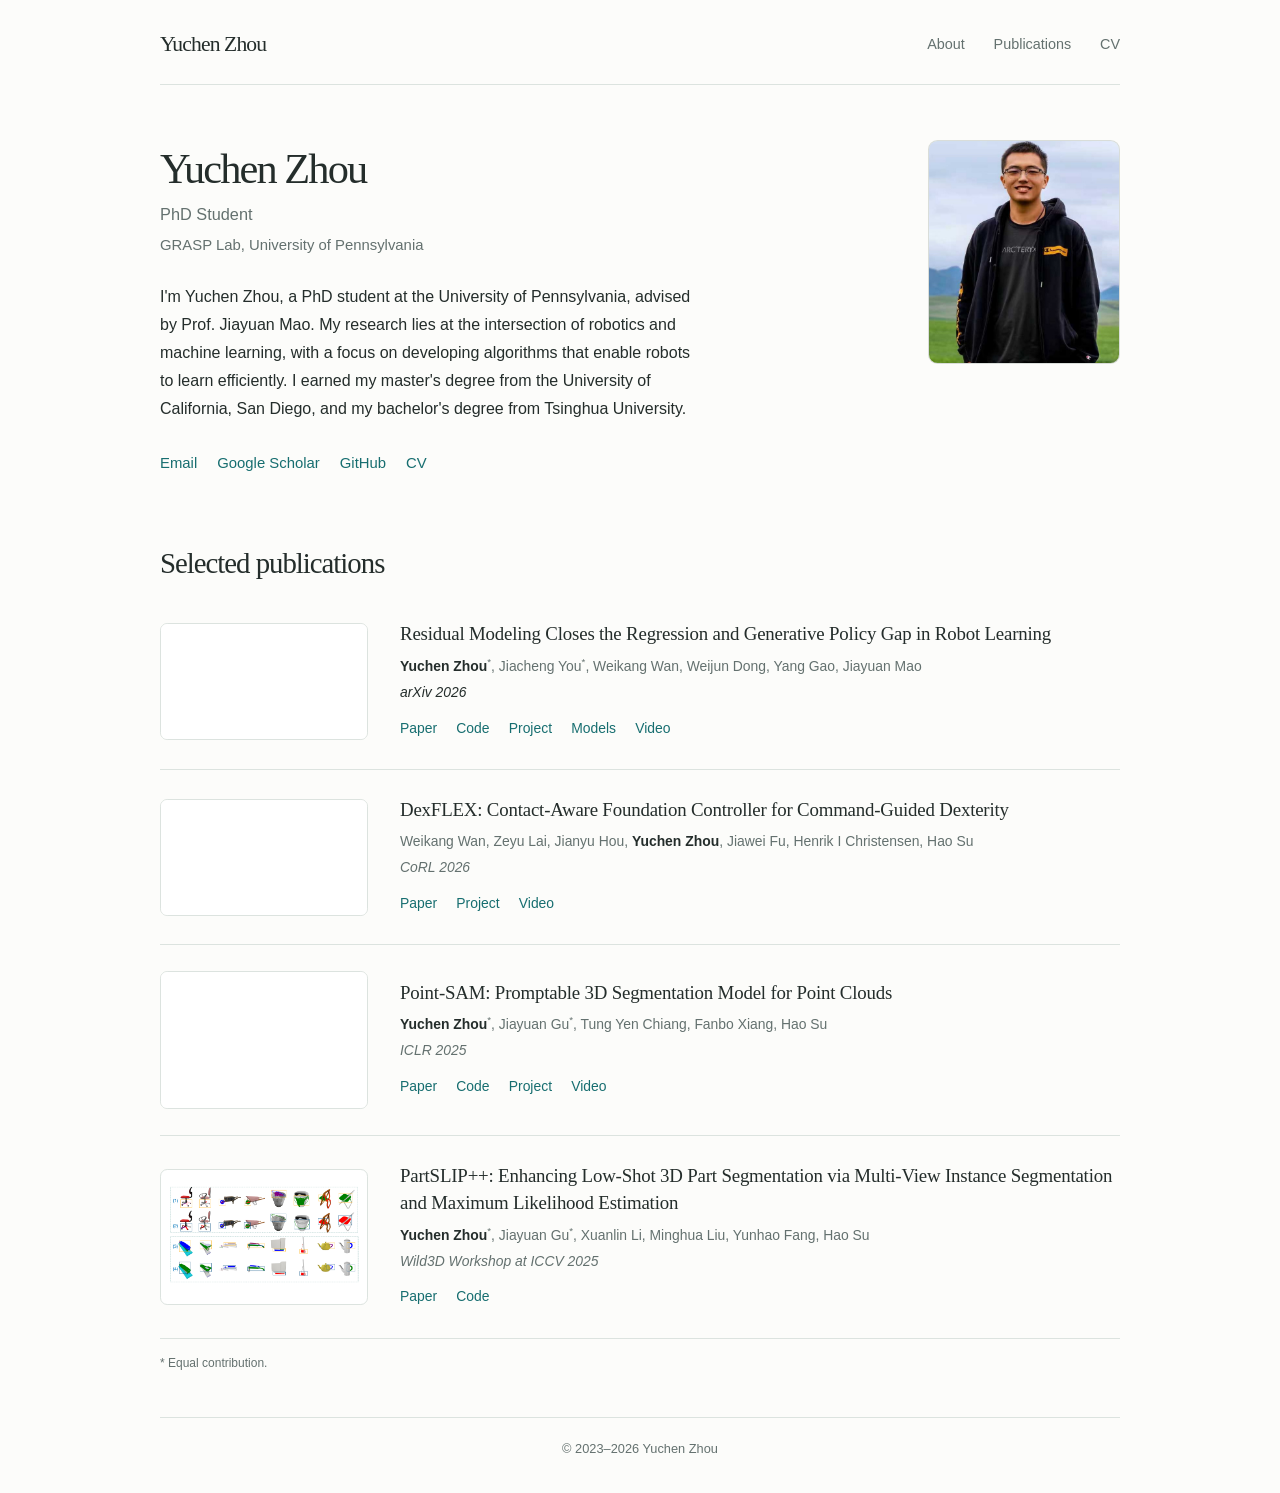
<file: index.html>
<!doctype html>
<!-- Generated by scripts/build.py. Edit templates/index.html and data/publications.json. -->
<html lang="en">
  <head>
    <meta charset="utf-8" />
    <meta name="viewport" content="width=device-width, initial-scale=1" />
    <meta name="description" content="Yuchen Zhou — PhD Student. Academic homepage, research links, and curriculum vitae." />
    <link rel="canonical" href="https://www.yuchenzh.com/" />
    <link rel="icon" href="assets/penn-coat-of-arms.svg" type="image/svg+xml" />
    <link rel="stylesheet" href="styles.css?v=centered-footer-1" />
    <script src="assets/js/media.js?v=dexflex-video-3" defer></script>
    <title>Yuchen Zhou</title>
  </head>
  <body>
    <a class="skip-link" href="#main">Skip to content</a>

    <div class="page-shell">
      <header class="site-header">
        <a class="site-name" href="./" aria-label="Yuchen Zhou, home">Yuchen Zhou</a>
        <nav aria-label="Main navigation">
          <a href="#about">About</a>
          <a href="#publications">Publications</a>
          <a href="assets/documents/Yuchen_Zhou_CV.pdf">CV</a>
        </nav>
      </header>

      <main id="main" tabindex="-1">
        <section class="profile" id="about" aria-labelledby="profile-name">
          <div class="profile-copy">
            <h1 id="profile-name">Yuchen Zhou</h1>
            <p class="role">PhD Student</p>
            <p class="affiliation">GRASP Lab, University of Pennsylvania</p>

            <div class="bio">
              <!-- BIO: Edit your introduction here. Add more <p> elements if needed. -->
              <p>
                I'm Yuchen Zhou, a PhD student at the University
                of Pennsylvania, advised by Prof. Jiayuan Mao.
                My research lies at the intersection of robotics
                and machine learning, with a focus on developing
                algorithms that enable robots to learn
                efficiently. I earned my master's degree from
                the University of California, San Diego, and my
                bachelor's degree from Tsinghua University.
              </p>
            </div>

            <ul class="profile-links" aria-label="Contact and academic profiles">
              <li><a href="mailto:zyc0187@engineering.upenn.edu">Email</a></li>
              <li><a href="https://scholar.google.com/citations?user=Sr4zAy0AAAAJ&amp;hl=en">Google Scholar</a></li>
              <li><a href="https://github.com/zyc00">GitHub</a></li>
              <li><a href="assets/documents/Yuchen_Zhou_CV.pdf" aria-label="Curriculum vitae (PDF)">CV</a></li>
            </ul>
          </div>

          <div class="portrait">
            <img src="assets/images/portrait.png" width="1024" height="1024"
                 alt="Yuchen Zhou outdoors in a field of yellow flowers." fetchpriority="high" />
          </div>
        </section>

        <section class="publications" id="publications" aria-labelledby="publications-heading">
          <div class="section-heading">
            <h2 id="publications-heading">Selected publications</h2>
          </div>
          <div class="publication-list">
            <article class="publication" aria-labelledby="ht-policy-title">
              <div class="publication-figure publication-video">
                <video autoplay muted loop playsinline preload="metadata" aria-label="Residual Modeling and HT-Policies research overview video">
                  <source src="assets/videos/ht-policy-overview.mp4" type="video/mp4" />
                  <a href="assets/videos/ht-policy-overview.mp4">Watch the HT-Policies demo</a>.
                </video>
              </div>
              <div class="publication-copy">
                <h3 id="ht-policy-title"><a href="https://projects.thelabone.org/regression-policy/">Residual Modeling Closes the Regression and Generative Policy Gap in Robot Learning</a></h3>
                <p class="publication-authors"><strong>Yuchen Zhou</strong><sup>*</sup>, Jiacheng You<sup>*</sup>, Weikang Wan, Weijun Dong, Yang Gao, Jiayuan Mao</p>
                <p class="publication-venue">arXiv 2026</p>
                <ul class="publication-links" aria-label="HT-Policies resources">
                  <li><a href="https://arxiv.org/abs/2610.12231">Paper</a></li>
                  <li><a href="https://github.com/the-labone/regression-policy">Code</a></li>
                  <li><a href="https://projects.thelabone.org/regression-policy/">Project</a></li>
                  <li><a href="https://huggingface.co/collections/yuchen0187/regressionpolicy">Models</a></li>
                  <li><a href="assets/videos/ht-policy-overview.mp4">Video</a></li>
                </ul>
              </div>
            </article>

            <article class="publication" aria-labelledby="dexflex-title">
              <div class="publication-figure publication-video">
                <video autoplay muted loop playsinline preload="metadata" aria-label="DexFLEX research overview video, playing at three times the original speed">
                  <source src="assets/videos/dexflex-overview.mp4" type="video/mp4" />
                  <a href="assets/videos/dexflex-overview.mp4">Watch the DexFLEX demo</a>.
                </video>
              </div>
              <div class="publication-copy">
                <h3 id="dexflex-title"><a href="https://dex-flex.github.io/">DexFLEX: Contact-Aware Foundation Controller for Command-Guided Dexterity</a></h3>
                <p class="publication-authors">Weikang Wan, Zeyu Lai, Jianyu Hou, <strong>Yuchen Zhou</strong>, Jiawei Fu, Henrik I Christensen, Hao Su</p>
                <p class="publication-venue"><a href="https://dex-flex.github.io/">CoRL 2026</a></p>
                <ul class="publication-links" aria-label="DexFLEX resources">
                  <li><a href="https://arxiv.org/abs/2610.14372">Paper</a></li>
                  <li><a href="https://dex-flex.github.io/">Project</a></li>
                  <li><a href="https://dex-flex.github.io/#video">Video</a></li>
                </ul>
              </div>
            </article>

            <article class="publication" aria-labelledby="point-sam-title">
              <div class="publication-figure publication-video">
                <video autoplay muted loop playsinline preload="metadata" aria-label="Point-SAM interactive segmentation of a Transformer model">
                  <source src="assets/videos/point-sam-transformer.mp4#t=3" type="video/mp4" />
                  <a href="assets/videos/point-sam-transformer.mp4">Watch the Point-SAM demo</a>.
                </video>
              </div>
              <div class="publication-copy">
                <h3 id="point-sam-title"><a href="https://point-sam.github.io/">Point-SAM: Promptable 3D Segmentation Model for Point Clouds</a></h3>
                <p class="publication-authors"><strong>Yuchen Zhou</strong><sup>*</sup>, Jiayuan Gu<sup>*</sup>, Tung Yen Chiang, Fanbo Xiang, Hao Su</p>
                <p class="publication-venue"><a href="https://proceedings.iclr.cc/paper_files/paper/2025/hash/8f363c981c796cd781729e6c0117cadc-Abstract-Conference.html">ICLR 2025</a></p>
                <ul class="publication-links" aria-label="Point-SAM resources">
                  <li><a href="https://arxiv.org/abs/2406.17741">Paper</a></li>
                  <li><a href="https://github.com/zyc00/Point-SAM">Code</a></li>
                  <li><a href="https://point-sam.github.io/">Project</a></li>
                  <li><a href="assets/videos/point-sam-transformer.mp4">Video</a></li>
                </ul>
              </div>
            </article>

            <article class="publication" aria-labelledby="partslip-title">
              <a class="publication-figure" href="assets/images/publications/partslip-results.png" aria-label="View the full PartSLIP++ segmentation results figure">
                <img src="assets/images/publications/partslip-results.png" width="2700" height="1440" loading="lazy" decoding="async" alt="Overview of PartSLIP and PartSLIP++ part segmentation results on chairs, wheelbarrows, buckets, monitors, and other objects; PartSLIP++ results appear in rows two and four." />
              </a>
              <div class="publication-copy">
                <h3 id="partslip-title"><a href="https://arxiv.org/abs/2312.03015">PartSLIP++: Enhancing Low-Shot 3D Part Segmentation via Multi-View Instance Segmentation and Maximum Likelihood Estimation</a></h3>
                <p class="publication-authors"><strong>Yuchen Zhou</strong><sup>*</sup>, Jiayuan Gu<sup>*</sup>, Xuanlin Li, Minghua Liu, Yunhao Fang, Hao Su</p>
                <p class="publication-venue"><a href="https://3d-in-the-wild.github.io/2025.html">Wild3D Workshop at ICCV 2025</a></p>
                <ul class="publication-links" aria-label="PartSLIP++ resources">
                  <li><a href="https://arxiv.org/abs/2312.03015">Paper</a></li>
                  <li><a href="https://github.com/zyc00/PartSLIP2">Code</a></li>
                </ul>
              </div>
            </article>
          </div>
          <p class="publication-note">* Equal contribution.</p>
        </section>
      </main>

      <footer class="site-footer">
        <span>© 2023–2026 Yuchen Zhou</span>
      </footer>
    </div>
  </body>
</html>
</file>
<file: styles.css>
/* Design settings: adjust these to change the page's overall appearance. */
:root {
  color-scheme: light;
  --paper: #fcfcfa;
  --ink: #242d2b;
  --muted: #64716f;
  --accent: #176e70;
  --accent-hover: #104e50;
  --rule: #dce3df;
  --serif: Georgia, "Times New Roman", serif;
  --sans: -apple-system, BlinkMacSystemFont, "Segoe UI", sans-serif;
}

* { box-sizing: border-box; }

html {
  scroll-behavior: smooth;
  scroll-padding-top: 2rem;
}

body {
  margin: 0;
  background: var(--paper);
  color: var(--ink);
  font-family: var(--sans);
  font-size: 1rem;
  line-height: 1.75;
  -webkit-font-smoothing: antialiased;
}

::selection { background: #dcece7; }

a {
  color: var(--accent);
  text-decoration: none;
  text-underline-offset: 0.24em;
  text-decoration-thickness: 1px;
}

a:hover {
  color: var(--accent-hover);
  text-decoration: underline;
}

a:focus-visible {
  outline: 2px solid var(--accent);
  outline-offset: 5px;
  border-radius: 2px;
}

.skip-link {
  position: absolute;
  top: 0.75rem;
  left: 1rem;
  z-index: 1;
  padding: 0.4rem 0.8rem;
  background: var(--paper);
  transform: translateY(-200%);
}

.skip-link:focus { transform: translateY(0); }

.page-shell {
  width: min(100% - 5rem, 60rem);
  margin-inline: auto;
}

/* Header */
.site-header {
  display: flex;
  align-items: center;
  justify-content: space-between;
  gap: 1.5rem;
  padding-block: 1.6rem 1.3rem;
  border-bottom: 1px solid var(--rule);
}

.site-name {
  color: var(--ink);
  font-family: var(--serif);
  font-size: 1.35rem;
  letter-spacing: -0.04em;
}

.site-header nav {
  display: flex;
  align-items: center;
  gap: 1.8rem;
  font-size: 0.9rem;
}

.site-header nav a { color: var(--muted); }
.site-header nav a:hover { color: var(--accent); }

/* Biography and portrait */
.profile {
  display: grid;
  grid-template-columns: minmax(0, 1fr) 12rem;
  align-items: start;
  gap: 5rem;
  padding-block: 3.4rem 4rem;
}

.profile-copy { padding-top: 0.25rem; }

h1 {
  margin: 0 0 0.35rem;
  font-family: var(--serif);
  font-size: clamp(2rem, 3.5vw, 2.65rem);
  font-weight: 400;
  line-height: 1.2;
  letter-spacing: -0.045em;
}

.role {
  margin: 0;
  color: var(--muted);
  font-size: 1.02rem;
}

.affiliation {
  margin: 0.2rem 0 0;
  color: var(--muted);
  font-size: 0.93rem;
}

.bio {
  max-width: 60ch;
  margin-block: 1.6rem 1.35rem;
  overflow-wrap: break-word;
}

.bio p { margin: 0 0 0.9rem; }
.bio p:last-child { margin-bottom: 0; }

.profile-links {
  display: flex;
  flex-wrap: wrap;
  column-gap: 1.25rem;
  row-gap: 0.65rem;
  margin: 0;
  padding: 0;
  list-style: none;
  font-size: 0.93rem;
}

.profile-links a {
  display: inline-flex;
  align-items: baseline;
  gap: 0.25rem;
  padding-block: 0.3rem;
}

.portrait {
  width: 100%;
  aspect-ratio: 6 / 7;
  overflow: hidden;
  border-radius: 0.6rem;
  background: #e7ebe6;
  border: 1px solid rgb(36 45 43 / 7%);
}

.portrait img {
  display: block;
  width: 100%;
  height: 100%;
  object-fit: cover;
  object-position: 50% 25%;
  /* Frame the upper body in CSS; the original photo stays untouched. */
  transform: scale(1.5);
  transform-origin: 50% 22%;
}

/* Publications: real paper figures, open rows, and compact bibliographic details. */
.publications { padding-bottom: 2.7rem; }

.section-heading {
  display: flex;
  align-items: baseline;
  justify-content: space-between;
  flex-wrap: wrap;
  gap: 0.6rem 1.5rem;
  margin-bottom: 0.8rem;
}

h2 {
  margin: 0;
  font-family: var(--serif);
  font-size: 1.8rem;
  font-weight: 400;
  line-height: 1.3;
  letter-spacing: -0.035em;
}

.publication {
  display: grid;
  grid-template-columns: 13rem minmax(0, 1fr);
  align-items: center;
  gap: 2rem;
  padding-block: 1.6rem;
  border-bottom: 1px solid var(--rule);
}

.publication-text-only { grid-template-columns: 1fr; }

.publication-figure {
  display: flex;
  align-items: center;
  justify-content: center;
  min-height: 8.5rem;
  padding: 0.4rem;
  background: #fff;
  border: 1px solid var(--rule);
  border-radius: 0.45rem;
  overflow: hidden;
}

.publication-figure:hover { border-color: var(--accent); }

.publication-figure img,
.publication-figure video {
  display: block;
  width: 100%;
  height: auto;
}

.publication-video { position: relative; padding: 0; aspect-ratio: 3 / 2; min-height: 0; }
.publication-video video { height: 100%; object-fit: cover; background: #fff; }

/* Keep the complete widescreen overviews, including their diagrams and labels. */
.publication[aria-labelledby="ht-policy-title"] .publication-video,
.publication[aria-labelledby="dexflex-title"] .publication-video { aspect-ratio: 16 / 9; }

.publication h3 {
  margin: 0 0 0.45rem;
  font-family: var(--serif);
  font-size: 1.18rem;
  font-weight: 400;
  line-height: 1.45;
  letter-spacing: -0.01em;
  overflow-wrap: break-word;
}

.publication h3 a { color: var(--ink); }
.publication h3 a:hover { color: var(--accent); }

.publication-authors,
.publication-venue {
  margin: 0;
  font-size: 0.87rem;
  line-height: 1.7;
}

.publication-authors { color: var(--muted); }
.publication-authors strong { color: var(--ink); font-weight: 600; }
.publication-authors sup { font-size: 0.7em; line-height: 0; }
.publication-venue { margin-top: 0.15rem; font-style: italic; }
.publication-venue a { color: var(--muted); }
.publication-venue a:hover { color: var(--accent); }

.publication-links {
  display: flex;
  flex-wrap: wrap;
  gap: 0.35rem 1.2rem;
  margin: 0.5rem 0 0;
  padding: 0;
  list-style: none;
  font-size: 0.87rem;
}

.publication-links a { display: inline-block; padding-block: 0.2rem; }
.publication-note { margin: 0.9rem 0 0; color: var(--muted); font-size: 0.75rem; }

/* Footer */
.site-footer {
  display: flex;
  flex-direction: column;
  align-items: center;
  gap: 0.35rem;
  text-align: center;
  padding-block: 1.25rem 2rem;
  border-top: 1px solid var(--rule);
  color: var(--muted);
  font-size: 0.8rem;
}

/* On a phone, keep the introduction before the portrait in reading order. */
@media (max-width: 640px) {
  .page-shell { width: calc(100% - 2.5rem); }
  .site-header { flex-wrap: wrap; gap: 0.5rem 1.5rem; padding-block: 1.2rem 1rem; }
  .site-name { font-size: 1.2rem; }
  .site-header nav { gap: 1.1rem; font-size: 0.85rem; }
  .profile {
    grid-template-columns: 1fr;
    gap: 1.8rem;
    padding-block: 2.3rem 2.6rem;
  }
  .profile-copy { padding-top: 0; }
  .portrait { width: 10.5rem; }
  .profile-links { column-gap: 1.1rem; }
  .publications { padding-bottom: 2rem; }
  h2 { font-size: 1.65rem; }
  .publication { grid-template-columns: 1fr; gap: 1rem; padding-block: 1.6rem; }
  .publication-figure { width: min(100%, 19rem); min-height: 0; padding: 0.5rem; }
  .publication-video { padding: 0; }
}

@media (prefers-reduced-motion: reduce) {
  html { scroll-behavior: auto; }
}
</file>
